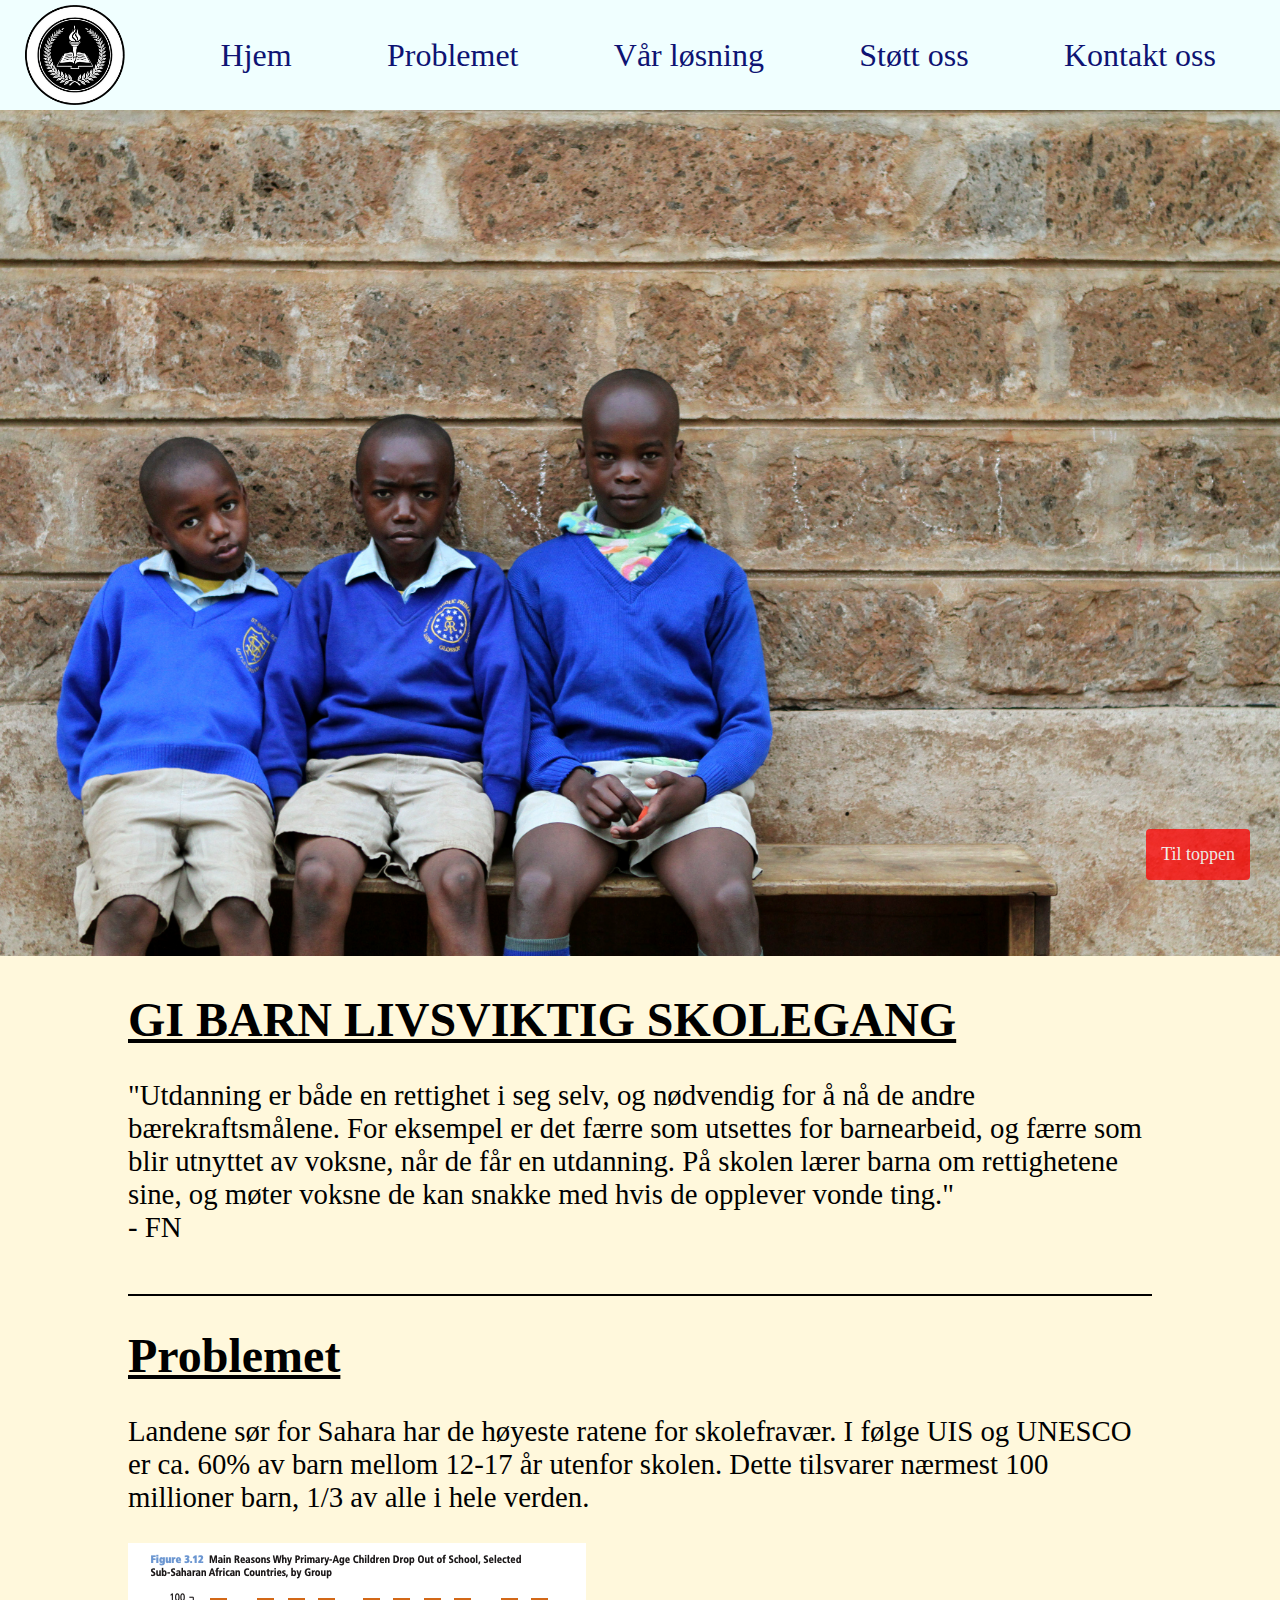
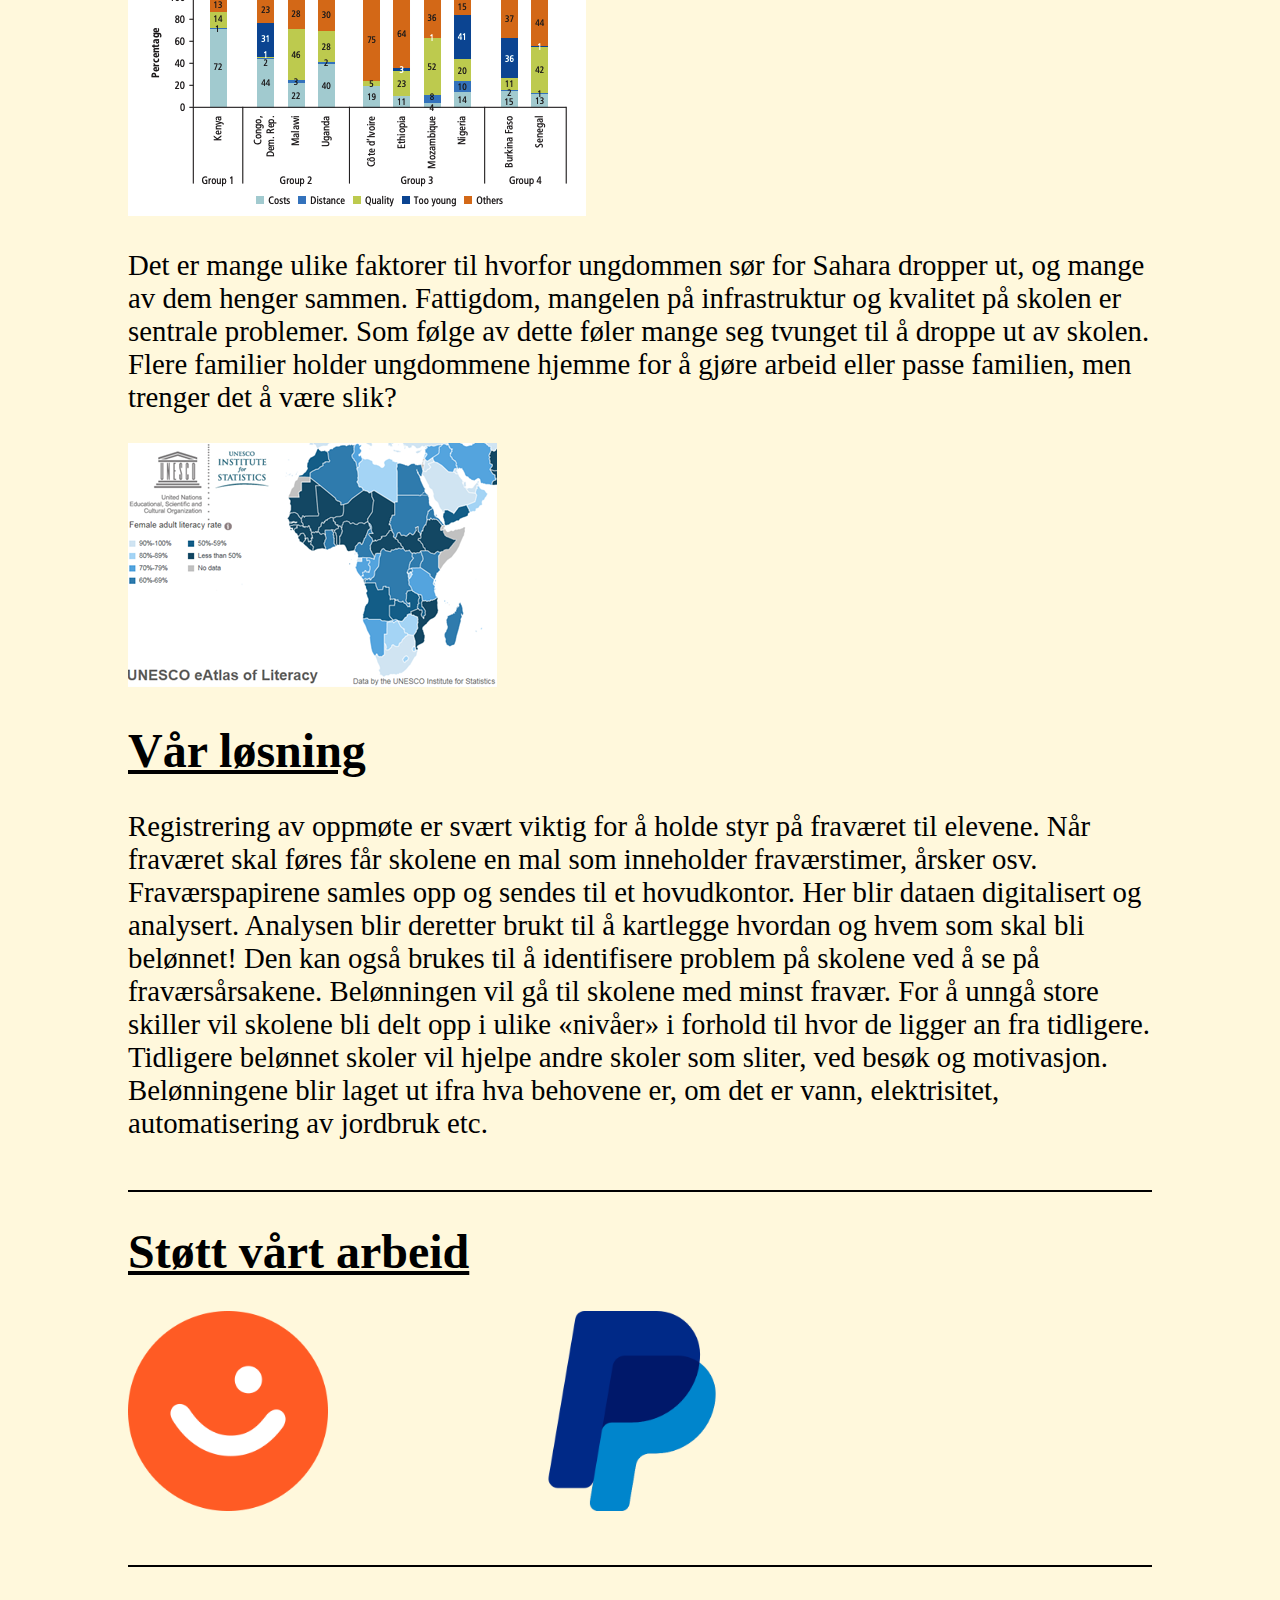
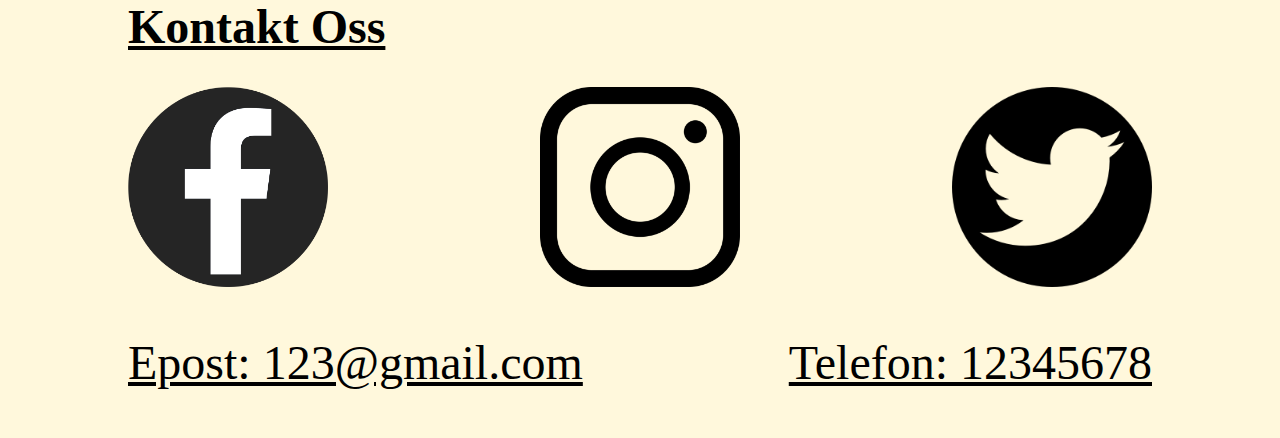
<file: Index.html>
<!DOCTYPE html>
<html lang="en">
<head>
    <title></title>
    <meta charset="utf-8">
    <link rel="stylesheet" href="index.css">
</head>
<body>
    <div id="toTop" onclick="moveToTop()">Til toppen</div>
    <nav>
        <img class="navContent" id="navLogo" alt="logo" src="Images/Logo.png">
        <a href="" class="navContent">Hjem</a>
        <a href="#theProblem" class="navContent">Problemet</a>
        <a href="#theSolution" class="navContent">Vår løsning</a>
        <a href="#supportUs" class="navContent">Støtt oss</a>
        <a href="#contactUs" id="contact" class="navContent">Kontakt oss</a>
    </nav>
    <img src="Images/FrontImage.jpg" id="frontImage">
    <div id="content" >
        <h1 class="headLine">GI BARN LIVSVIKTIG SKOLEGANG</h1>
        <p class="border text">"Utdanning er både en rettighet i seg selv, og nødvendig 
        for å nå de andre bærekraftsmålene. For eksempel er det færre
        som utsettes for barnearbeid, og færre som blir utnyttet av voksne,
        når de får en utdanning. På skolen lærer barna om rettighetene sine,
        og møter voksne de kan snakke med hvis de opplever vonde ting."
        <br>
        - FN
        </p>
        <h1 id="theProblem" class="headLine">Problemet</h1>
            <p class="text">Landene sør for Sahara har de høyeste ratene for skolefravær. 
            I følge UIS og UNESCO er ca. 60% av barn mellom 
            12-17 år utenfor skolen. Dette tilsvarer nærmest 100 millioner barn, 
            1/3 av alle i hele verden.</p>
            <img src="Images/Image1.png">
            <p class="text">Det er mange ulike faktorer til hvorfor ungdommen 
            sør for Sahara dropper ut, og mange av dem henger 
            sammen. Fattigdom, mangelen på infrastruktur og 
            kvalitet på skolen er sentrale problemer. Som følge 
            av dette føler mange seg tvunget til å droppe ut av 
            skolen. Flere familier holder ungdommene hjemme for å 
            gjøre arbeid eller passe familien, men trenger det å 
            være slik?</p>
            <img src="Images/Image2.png">
            <h1 id="theSolution" class="headLine">Vår løsning</h1>
            <p class="border text">Registrering av oppmøte er svært viktig for
            å holde styr på fraværet til elevene. Når fraværet skal føres 
            får skolene en mal som inneholder fraværstimer, årsker osv. 
            Fraværspapirene samles opp og sendes til et hovudkontor. Her 
            blir dataen digitalisert og analysert. Analysen blir deretter 
            brukt til å kartlegge hvordan og hvem som skal bli belønnet! 
            Den kan også brukes til å identifisere problem på skolene ved 
            å se på fraværsårsakene. Belønningen vil gå til skolene med 
            minst fravær. For å unngå store skiller vil skolene bli delt 
            opp i ulike «nivåer» i forhold til hvor de ligger an fra 
            tidligere. Tidligere belønnet skoler vil hjelpe andre skoler 
            som sliter, ved besøk og motivasjon. Belønningene blir laget 
            ut ifra hva behovene er, om det er vann, elektrisitet, automatisering 
            av jordbruk etc.</p>
            <h1 id="supportUs"class="headLine">Støtt vårt arbeid</h1>
            <img class="img" src="Images/Vipps.png">
            <img class="img" src="Images/PayPal.png">
            <div class="border"></div>
            <footer id="contactUs">
                <h1 class="headLine">Kontakt Oss</h1>
                <div class="footer">
                <img class="resizeImg" src="Images/Facebook.png">
                <img class="resizeImg" src="Images/Instagram.png">
                <img class="resizeImg" src="Images/Twitter.png">
             </div>
             <div class="footer">
             <p class="headLine">Epost: 123@gmail.com</p>
             <p class="headLine">Telefon: 12345678</p>
            </div>
            </footer>
    </div>  
</body>
<script>
    // To make it easier to move to the top of the page
    function moveToTop(){
        window.scrollTo(0,0);
        }
</script>
</html>
</file>
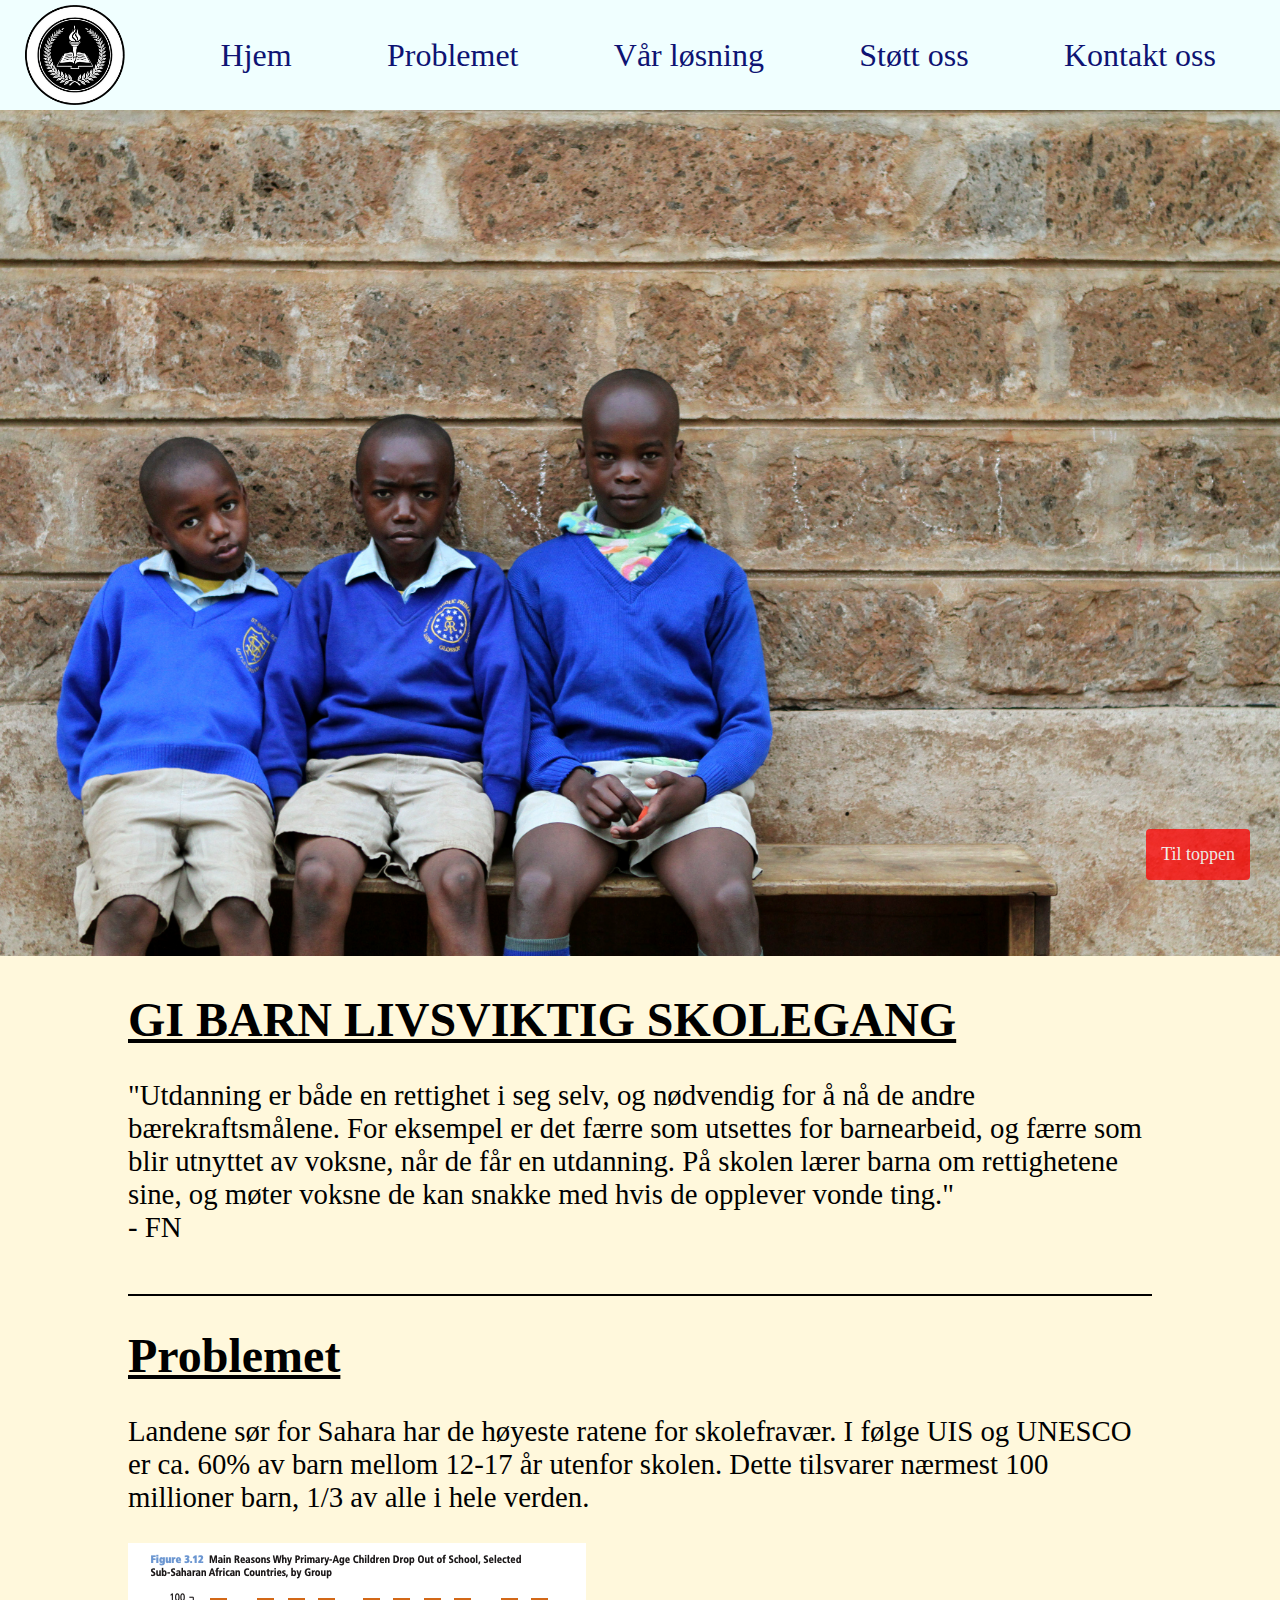
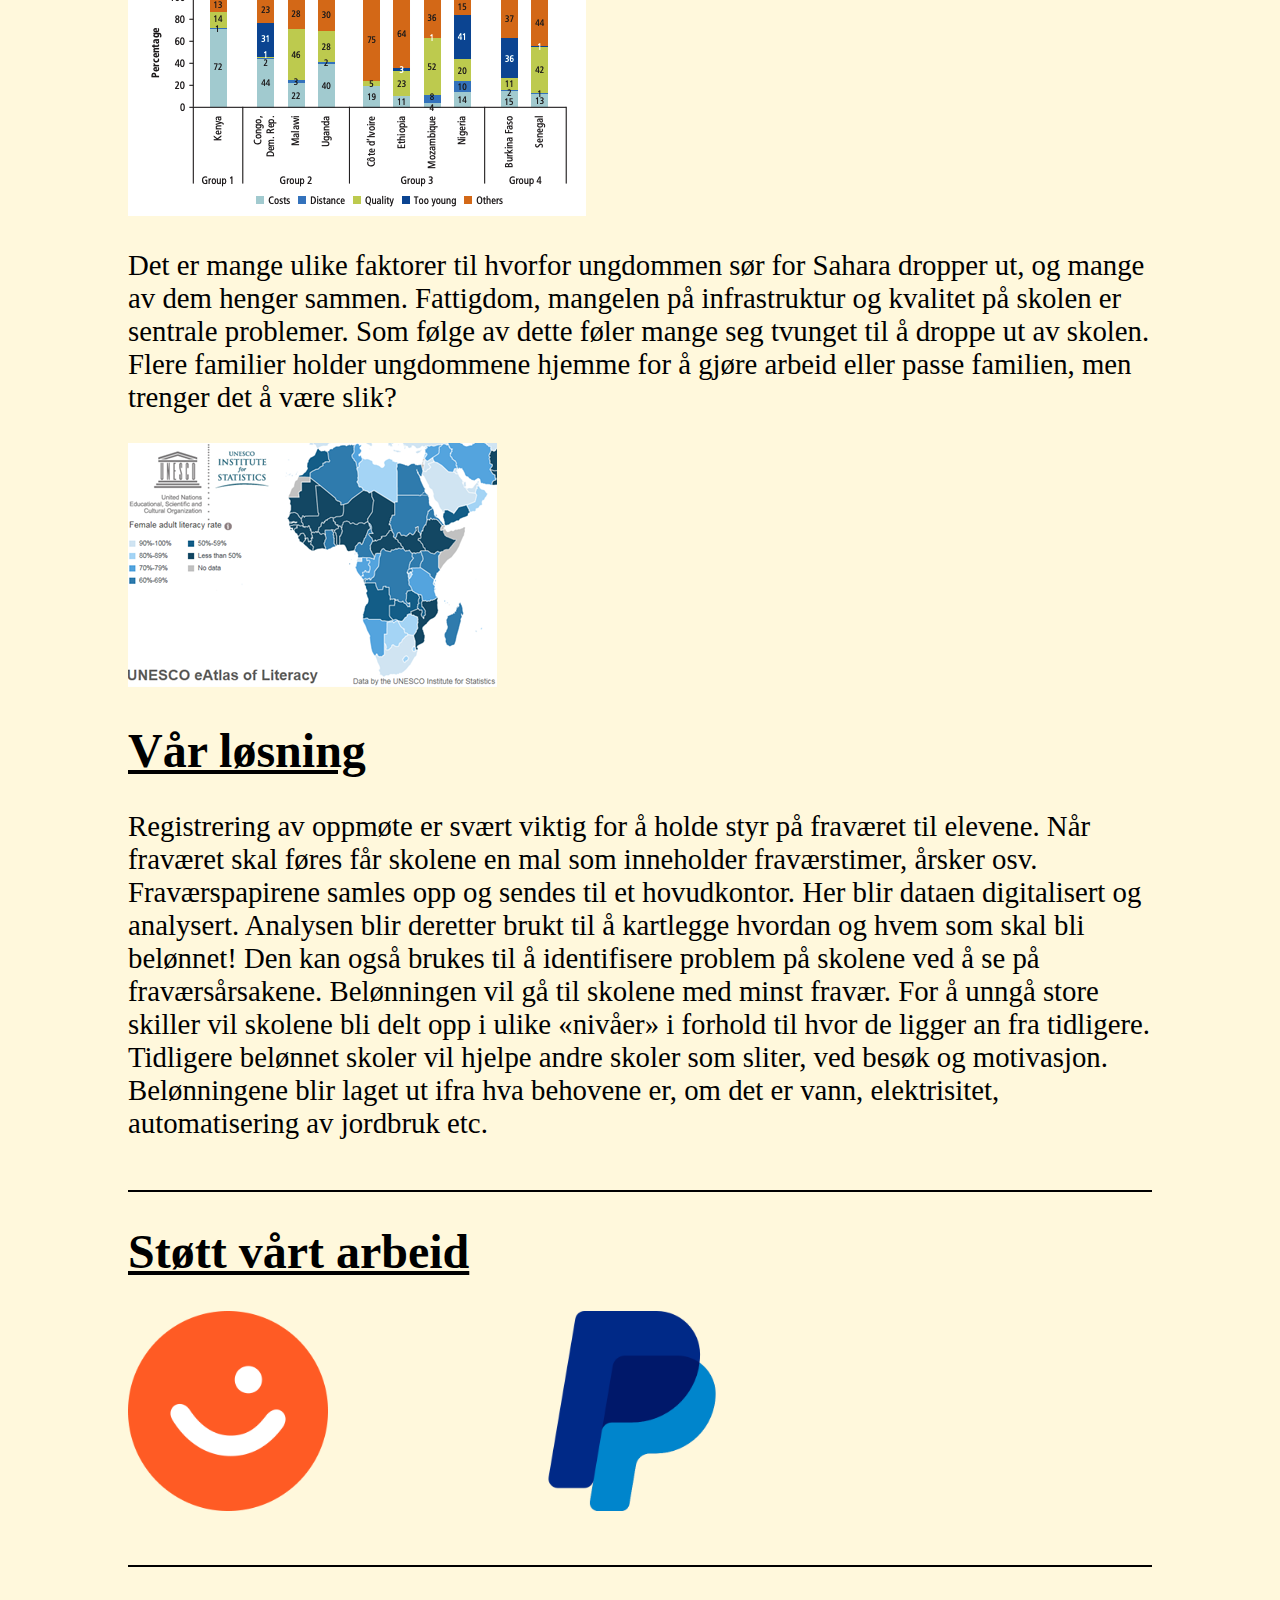
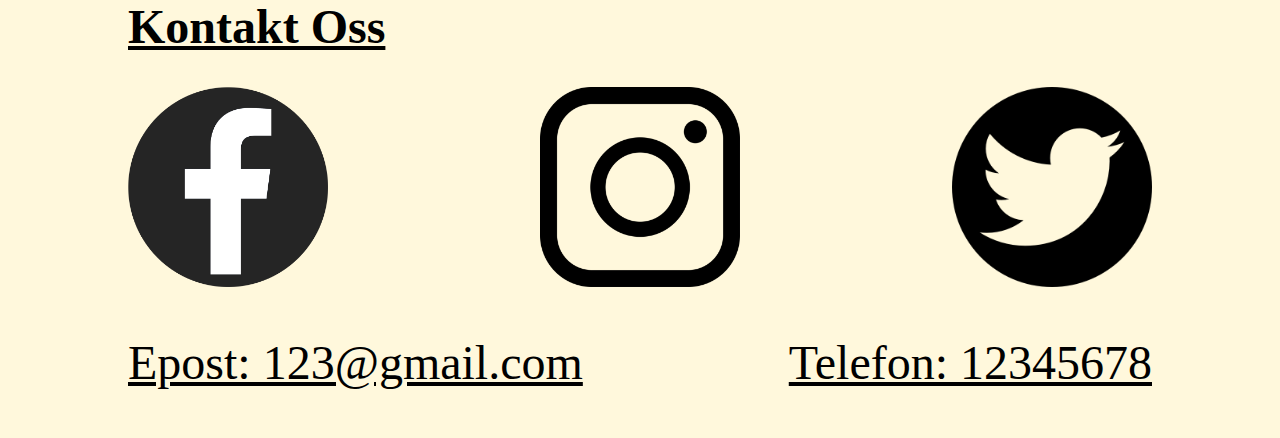
<file: index.html>
<!DOCTYPE html>
<html lang="en">
<head>
    <title></title>
    <meta charset="utf-8">
    <link rel="stylesheet" href="index.css">
</head>
<body>
    <div id="toTop" onclick="moveToTop()">Til toppen</div>
    <nav>
        <img class="navContent" id="navLogo" alt="logo" src="Images/Logo.png">
        <a href="" class="navContent">Hjem</a>
        <a href="#theProblem" class="navContent">Problemet</a>
        <a href="#theSolution" class="navContent">Vår løsning</a>
        <a href="#supportUs" class="navContent">Støtt oss</a>
        <a href="#contactUs" id="contact" class="navContent">Kontakt oss</a>
    </nav>
    <img alt="Forside Bilde" src="Images/FrontImage.jpg" id="frontImage">
    <div id="content" >
        <h1 class="headLine">GI BARN LIVSVIKTIG SKOLEGANG</h1>
        <p class="border text">"Utdanning er både en rettighet i seg selv, og nødvendig 
        for å nå de andre bærekraftsmålene. For eksempel er det færre
        som utsettes for barnearbeid, og færre som blir utnyttet av voksne,
        når de får en utdanning. På skolen lærer barna om rettighetene sine,
        og møter voksne de kan snakke med hvis de opplever vonde ting."
        <br>
        - FN
        </p>
        <h1 id="theProblem" class="headLine">Problemet</h1>
            <p class="text">Landene sør for Sahara har de høyeste ratene for skolefravær. 
            I følge UIS og UNESCO er ca. 60% av barn mellom 
            12-17 år utenfor skolen. Dette tilsvarer nærmest 100 millioner barn, 
            1/3 av alle i hele verden.</p>
            <img alt="Figur" src="Images/Image1.png">
            <p class="text">Det er mange ulike faktorer til hvorfor ungdommen 
            sør for Sahara dropper ut, og mange av dem henger 
            sammen. Fattigdom, mangelen på infrastruktur og 
            kvalitet på skolen er sentrale problemer. Som følge 
            av dette føler mange seg tvunget til å droppe ut av 
            skolen. Flere familier holder ungdommene hjemme for å 
            gjøre arbeid eller passe familien, men trenger det å 
            være slik?</p>
            <img alt="Figur" src="Images/Image2.png">
            <h1 id="theSolution" class="headLine">Vår løsning</h1>
            <p class="border text">Registrering av oppmøte er svært viktig for
            å holde styr på fraværet til elevene. Når fraværet skal føres 
            får skolene en mal som inneholder fraværstimer, årsker osv. 
            Fraværspapirene samles opp og sendes til et hovudkontor. Her 
            blir dataen digitalisert og analysert. Analysen blir deretter 
            brukt til å kartlegge hvordan og hvem som skal bli belønnet! 
            Den kan også brukes til å identifisere problem på skolene ved 
            å se på fraværsårsakene. Belønningen vil gå til skolene med 
            minst fravær. For å unngå store skiller vil skolene bli delt 
            opp i ulike «nivåer» i forhold til hvor de ligger an fra 
            tidligere. Tidligere belønnet skoler vil hjelpe andre skoler 
            som sliter, ved besøk og motivasjon. Belønningene blir laget 
            ut ifra hva behovene er, om det er vann, elektrisitet, automatisering 
            av jordbruk etc.</p>
            <h1 id="supportUs"class="headLine">Støtt vårt arbeid</h1>
            <img alt="Vipps" class="img" src="Images/Vipps.png">
            <img alt="Paypal" class="img" src="Images/PayPal.png">
            <div class="border"></div>
            <footer id="contactUs">
                <h1 class="headLine">Kontakt Oss</h1>
                <div class="footer">
                <img alt="Facebook" class="resizeImg" src="Images/Facebook.png">
                <img alt="Instagram" class="resizeImg" src="Images/Instagram.png">
                <img alt="Twitter" class="resizeImg" src="Images/Twitter.png">
             </div>
             <div class="footer">
             <p class="headLine">Epost: 123@gmail.com</p>
             <p class="headLine">Telefon: 12345678</p>
            </div>
            </footer>
    </div>  
</body>
<script>
    // To make it easier to move to the top of the page
    function moveToTop(){
        window.scrollTo(0,0);
        }
</script>
</html>
</file>
<file: index.css>
body{
    margin: 0;
    background-color: cornsilk;
    overflow-x: hidden;
}
nav{
    display: flex;
    justify-content: space-between;
    align-items: center;
    background-color: azure;
    position: fixed;
    width: 100%;
    z-index: 0;
}
.navContent{
    margin-bottom: 5px;
    margin-top: 5px;
    font-size: 2em;
    text-decoration: none;
    color: rgb(14, 19, 115);
}
.navContent:hover{
    text-decoration: underline;
    transform: scale(1.1);
}
#navLogo{
    margin-left: 25px;
    height: 100px;
    width: auto;
}
#contact{
    margin-right: 5%;
}
#frontImage{
    max-height: auto;
    max-width: 100%;
    overflow: hidden;
    z-index: -1;
    margin-top: 8%;
}
#content{
    margin: 0 10% 0 10%;
    z-index: 0;
}
.text{
    font-size: 1.8em;
}
.border{
    padding-bottom: 50px;
    border-bottom: solid black 2px;
}
.headLine{
    font-size: 3em;
    text-decoration: underline;
}
.img{
    height: 200px;
    margin-right: 200px;
    width: auto;
}
.footer{
    display: flex;
    justify-content: space-between;
}
.resizeImg{
    height: 200px;
    width: auto;
}
#toTop{ 
    position: fixed;
    bottom: 20px;
    right: 30px;
    font-size: 18px;
    border: none;
    outline: none;
    background-color: red;
    color: white;
    cursor: pointer;
    padding: 15px;
    border-radius: 4px;
    opacity: 75%;
}
#toTop:hover{
    background-color: #660000;
    opacity: 100%;
}
</file>
